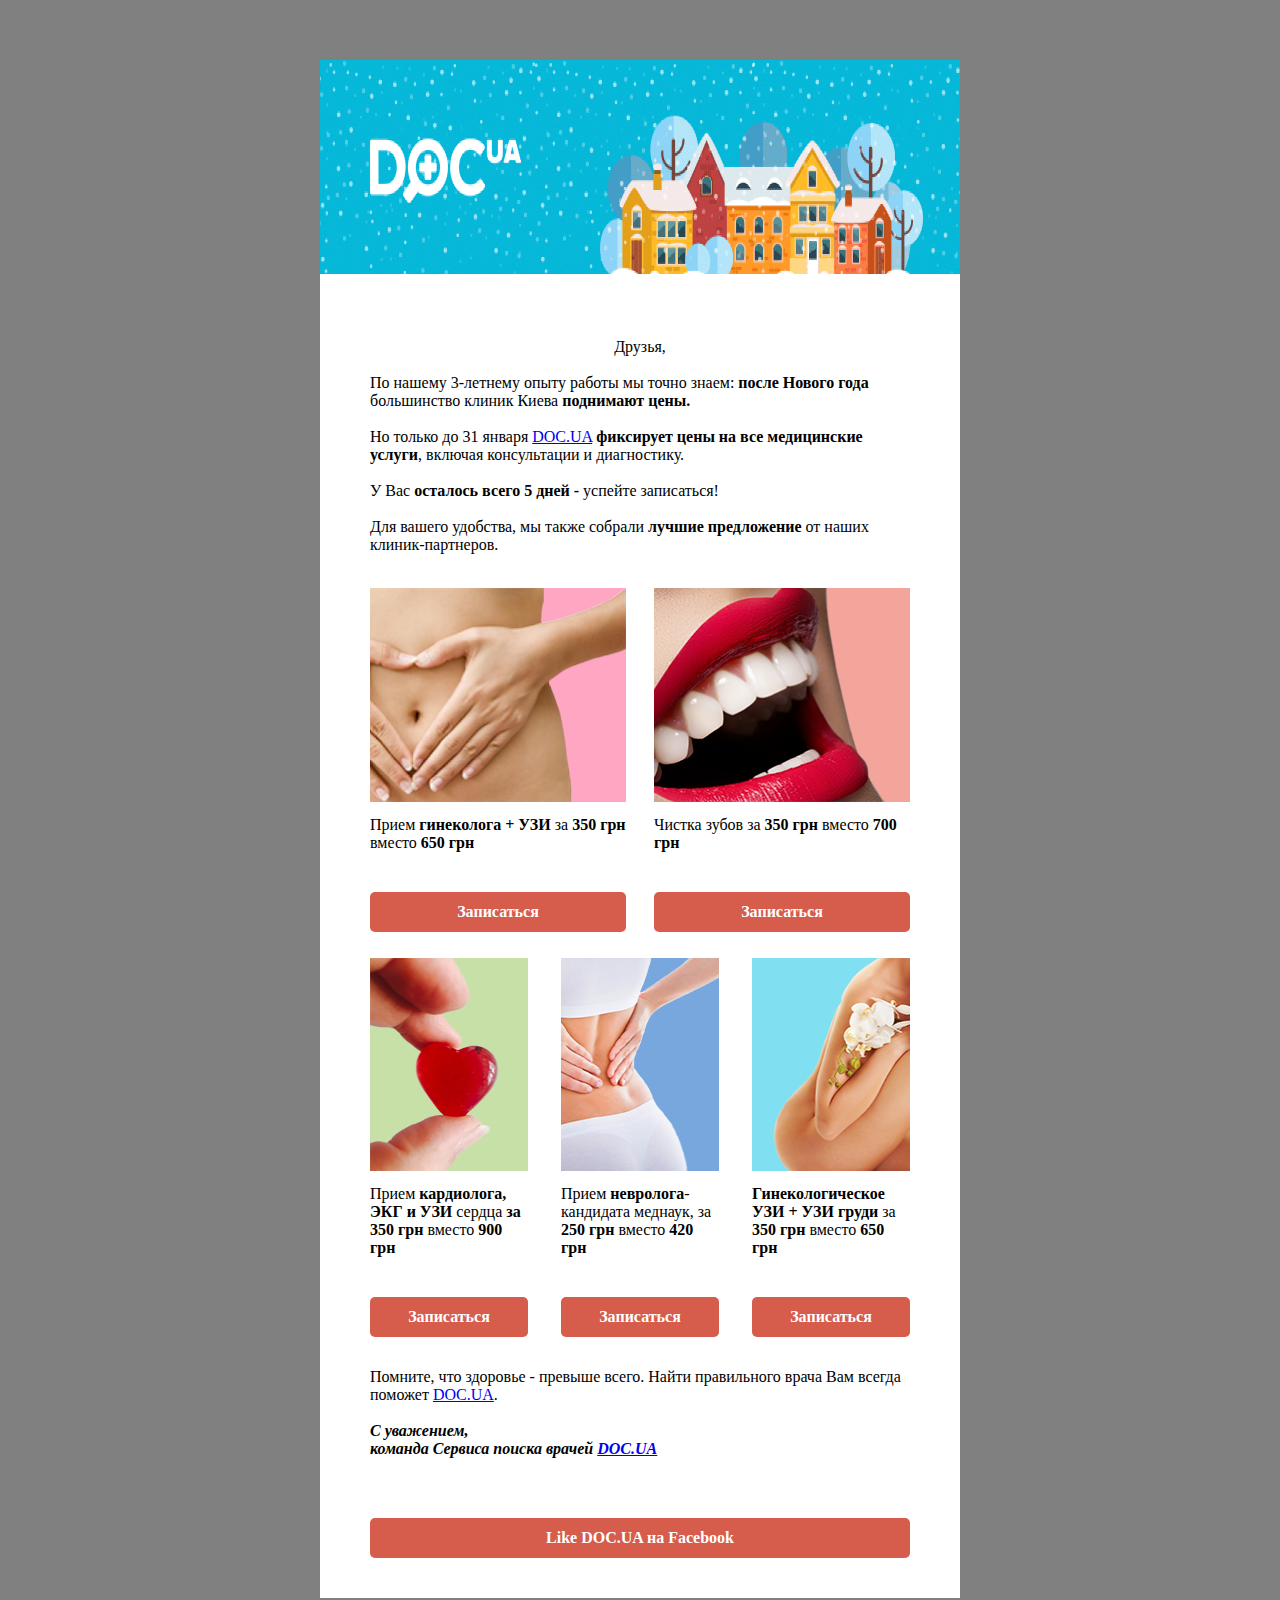
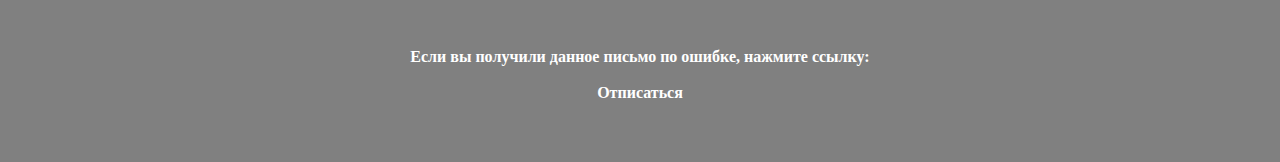
<file: doc_ua/index.html>
<!DOCTYPE html>
<html>

    <head>
        <meta charset="utf-8">
        <title>docua</title>       
        <link rel="stylesheet" href="style.css">
    </head>
    <body>
        <div class="main-wrapper">
            <header>
                <img class="hf" src="header_bg.gif">
            </header>
            <div class="wrapper">
                <div class="main-text">
                    <div align="center">Друзья,</div><br>
                    <div>По нашему 3-летнему опыту работы мы точно знаем: <span>после Нового года</span> большинство клиник Киева <span>поднимают цены.</span></div><br>
                    <div>Но только до 31 января <a href="#">DOC.UA</a> <span>фиксирует цены на все медицинские услуги</span>, включая консультации и диагностику.</div><br>
                    <div>У Вас <span>осталось всего 5 дней -</span> успейте записаться!</div><br>
                    <div>Для вашего удобства, мы также собрали <span>лучшие предложение</span> от наших клиник-партнеров.</div>
                </div>
                <div class="slides">
                    <div class="slide left">
                        <img src="i1.png">
                        <div class="sl-text">Прием <span>гинеколога + УЗИ</span> за <span>350 грн</span> вместо <span>650 грн</span></div>
                        <div class="button"><a href="#">Записаться</a></div>
                    </div>
                     <div class="slide right">
                        <img src="i2.png">
                        <div class="sl-text">Чистка зубов за <span>350 грн</span> вместо <span>700 грн</span></div>
                        <div class="button"><a href="#">Записаться</a></div>
                    </div>
                </div>
                <div class="dop-slides">
                    <div class="minislide left">
                        <img class ="mini" src="i3.png">
                        <div class="sl-text">Прием <span>кардиолога, ЭКГ и УЗИ </span>сердца <span>за 350 грн</span> вместо <span>900 грн</span></div>
                        <div class="minibutton"><a href="#">Записаться</a></div>
                    </div>
                    <div class="minislide left center">
                        <img class ="mini" src="i4.png">
                        <div class="sl-text">Прием <span>невролога</span>-кандидата меднаук, за <span>250 грн</span> вместо <span>420 грн</span></div>
                        <div class="minibutton"><a href="#">Записаться</a></div>
                    </div>
                    <div float class="minislide right">
                        <img class ="mini" src="i5.png">
                        <div class="sl-text"><span>Гинекологическое УЗИ + УЗИ груди</span> за <span>350 грн</span> вместо <span>650 грн</span></div>
                        <div class="minibutton"><a href="#">Записаться</a></div>
                    </div>
                </div>
                <div class="text">
                    <div>Помните, что здоровье - превыше всего. Найти правильного врача Вам всегда поможет <a href="#">DOC.UA</a>.</div><br>
                   <span class="kosalineya">С уважением,<br>команда Сервиса поиска врачей <a href="#">DOC.UA</a></span>
                    <div class="end button"><a href="#">Like DOC.UA на Facebook</a></div>
                </div>
            </div>
        </div>
        <footer>
                <div class="endtext">Если вы получили данное письмо по ошибке, нажмите ссылку:<br><br><a href="#">Отписаться</a></div>
        </footer>
        <div class="clear"></div>
    </body>
</html>
</file>
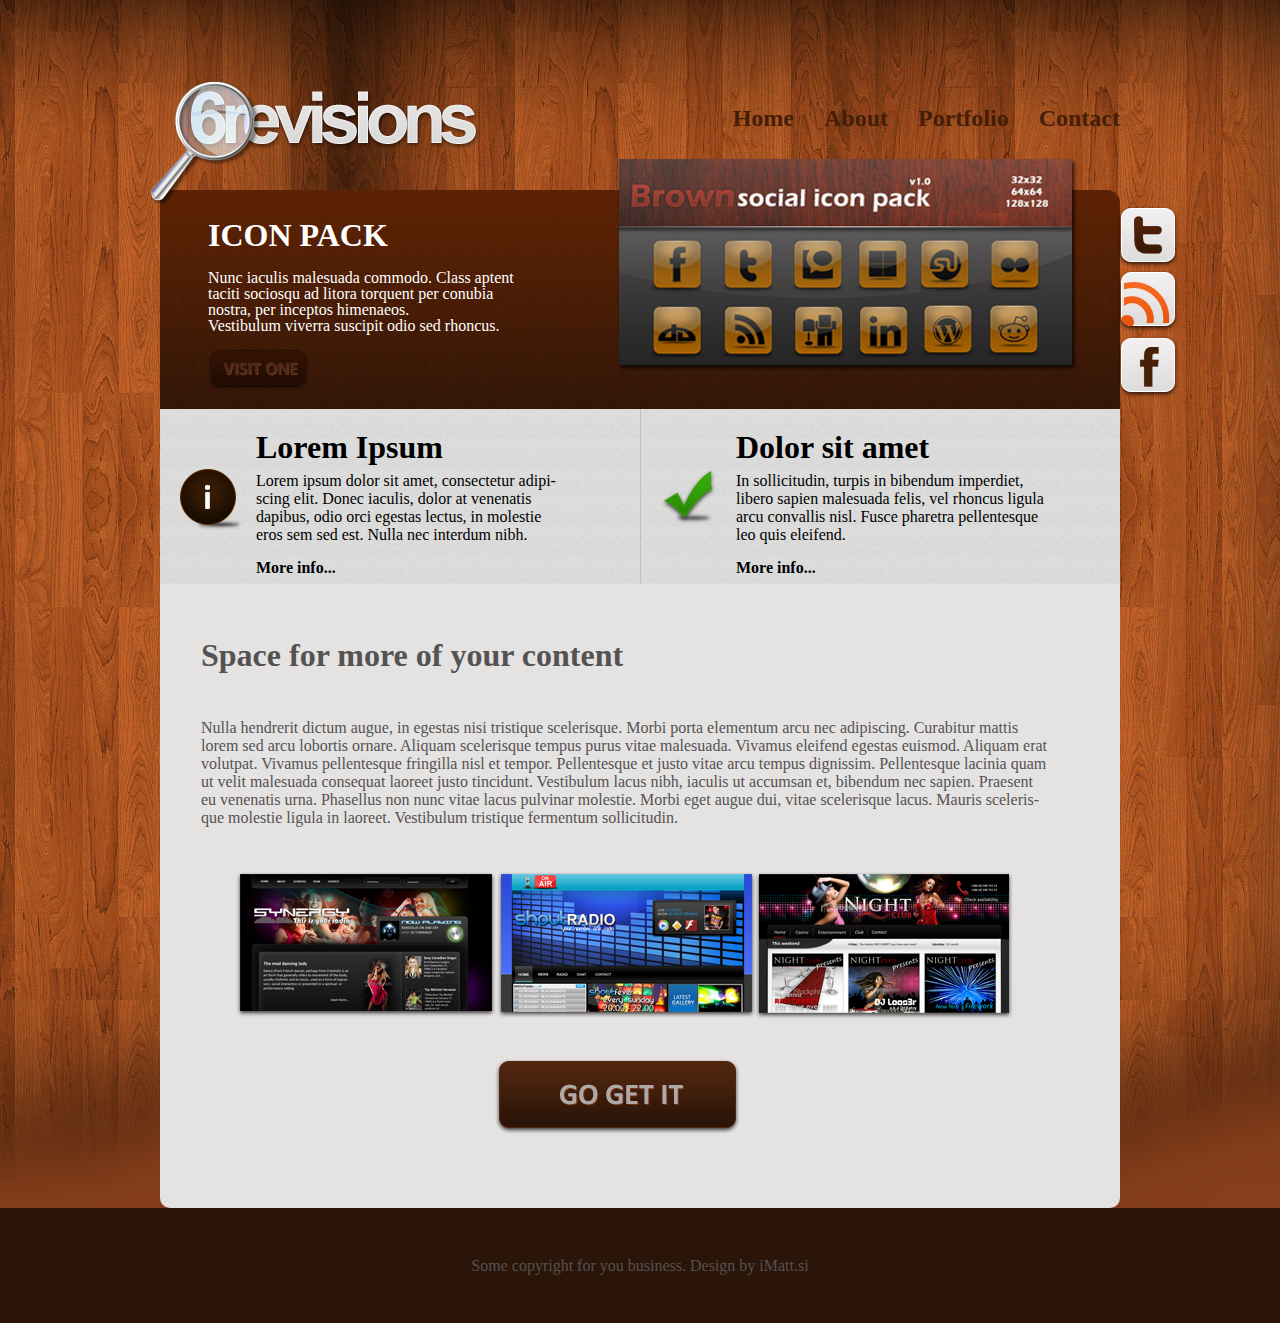
<file: wooden_portfolio/index.html>
<!doctype html>
<html lang="en">
<head>
    <meta charset="UTF-8">
    <title>Wooden Portfolio</title>
    <link rel="stylesheet" href="style.css">
    <link rel="shortcut icon" href="img/ziki-icon.png" type="image/png">
</head>
<body>
    
    <div id="wrap">
        
        <header id="header">
            <div class="container">
                <div id="logo">
                    <img src="img/logo.png" alt="logo">
                </div>
                <div class="navigation">
                    <ul>
                        <li><a href="#">Home</a></li>
                        <li><a href="#">About</a></li>
                        <li><a href="#">Portfolio</a></li>
                        <li><a href="#">Contact</a></li>
                    </ul>
                </div>
            </div>
        </header>

        <div class="icon-pack">
           <div class="container">
              <div class="content">
                  <h1>Icon pack</h1>
                  <p>Nunc iaculis malesuada commodo. Class aptent <br> taciti sociosqu ad litora torquent per conubia
                      <br> nostra, per inceptos himenaeos. <br> Vestibulum viverra suscipit odio sed rhoncus.</p>
                  <a href="#"><img src="img/visit-btn.png" alt="visit"></a>
              </div>
               <div class="icon-pack__child">
                   <img src="img/icon-pack.png" alt="icon-pack">
               </div>
               <div class="icon-pack__social">
                   <img src="img/social-icons.png" alt="social">
               </div>
           </div>
        </div>

        <div class="content">
            <div class="container">
                <div class="info">
                    <div class="icon-block">
                        <img src="img/info-icon.png" alt="info">
                    </div>
                   <div class="text-block">
                       <h1>Lorem Ipsum</h1>
                       <p>Lorem ipsum dolor sit amet, consectetur adipi-<br>scing elit. Donec iaculis, dolor at venenatis
                           <br> dapibus, odio orci egestas lectus, in molestie <br> eros sem sed est. Nulla nec interdum nibh.</p>
                       <b>More info...</b>
                   </div>
                </div>
                <div class="info">
                    <div class="icon-block">
                        <img src="img/confirm-icon.png" alt="confirm">
                    </div>
                    <div class="separator"></div>
                   <div class="text-block">
                       <h1>Dolor sit amet</h1>
                       <p>In sollicitudin, turpis in bibendum imperdiet,<br> libero sapien malesuada felis, vel rhoncus ligula
                           <br> arcu convallis nisl. Fusce pharetra pellentesque <br> leo quis eleifend.</p>
                       <b>More info...</b>
                   </div>
                </div>
                <div class="clearfix"></div>
                <main>
                    <div class="specialized">
                        <h1>Space for more of your content</h1>
                        <p>
                            Nulla hendrerit dictum augue, in egestas nisi tristique scelerisque. Morbi porta elementum arcu nec adipiscing. Curabitur mattis
                            <br>lorem sed arcu lobortis ornare. Aliquam scelerisque tempus purus vitae malesuada. Vivamus eleifend egestas euismod. Aliquam erat
                            <br>volutpat. Vivamus pellentesque fringilla nisl et tempor. Pellentesque et justo vitae arcu tempus dignissim. Pellentesque lacinia quam
                            <br>ut velit malesuada consequat laoreet justo tincidunt. Vestibulum lacus nibh, iaculis ut accumsan et, bibendum nec sapien. Praesent
                            <br>eu venenatis urna. Phasellus non nunc vitae lacus pulvinar molestie. Morbi eget augue dui, vitae scelerisque lacus. Mauris sceleris-
                            <br> que molestie ligula in laoreet. Vestibulum tristique fermentum sollicitudin.  </p>
                        <div class="content-images">
                            <img src="img/content-images.png" alt="content">
                        </div>
                    </div>
                    <a href="#" id="content-btn"><img src="img/content-btn.png" alt="visit"></a>
                </main>
            </div>
        </div>

        <footer>
            <span>Some copyright for you business. Design by iMatt.si</span>
        </footer>
        
    </div>
    
</body>
</html>
</file>
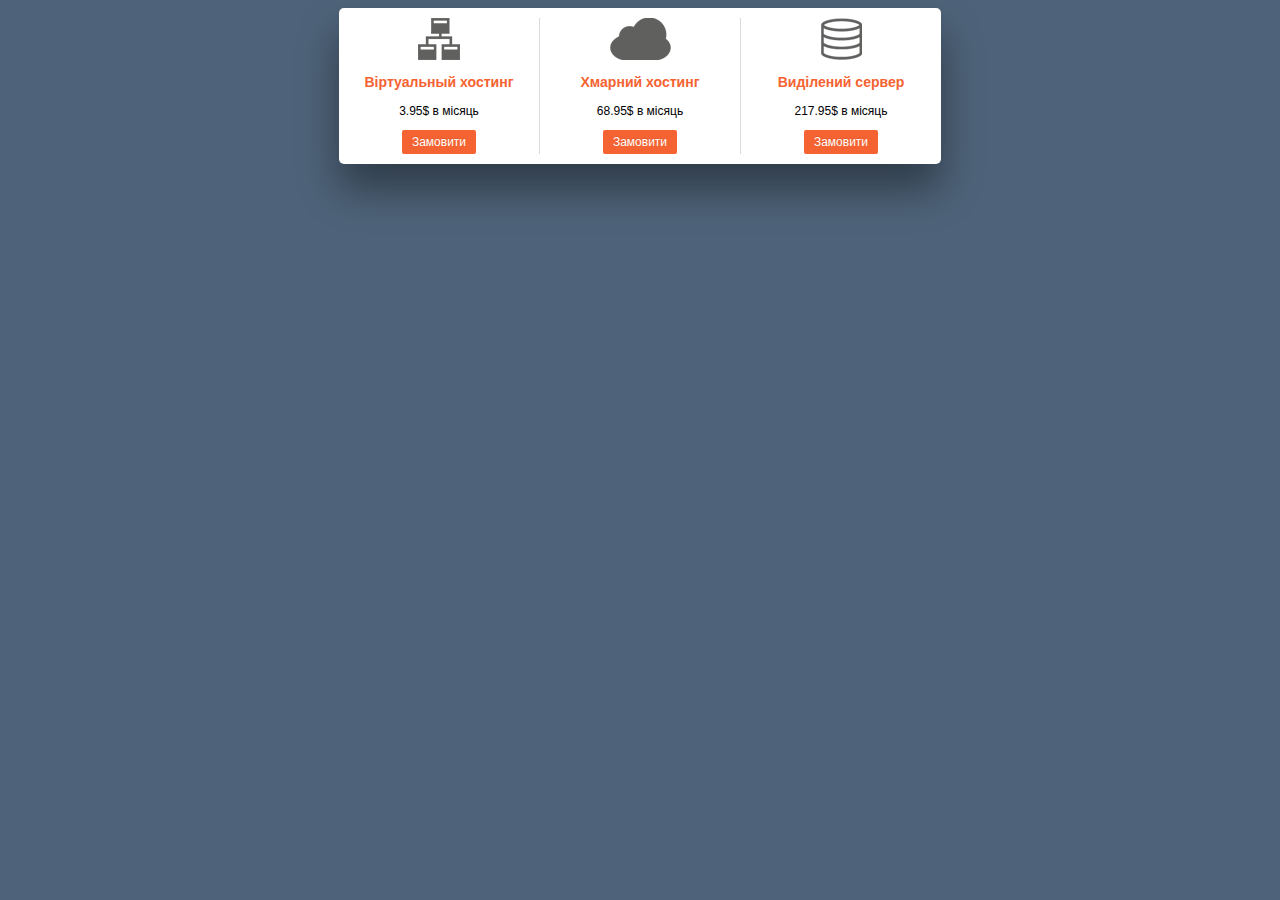
<file: lab8/lab_8_2/index.html>
<!DOCTYPE html>
<html lang="ru">
<head>
<title></title>    
<link rel ="stylesheet" href="css/styles.css">
</head>
<body>
    <div class="hosting">
    <div class="item">
      <div class="icon shared"></div>
      <h3>Віртуальный хостинг</h3>
      <p>3.95$ в місяць</p>
      <a href="#" class="button">Замовити</a>
    </div>
    <div class="item">
     <div class="icon cloud"></div>
     <h3>Хмарний хостинг</h3>
     <p>68.95$ в місяць</p>
     <a href="#" class="button">Замовити</a>
    </div>
    <div class="item">
     <div class="icon dedicated"></div>
     <h3>Виділений сервер</h3>
     <p>217.95$ в місяць</p>
     <a href="#" class="button">Замовити</a>
    </div>
   </div>
</body>
</html>
</file>
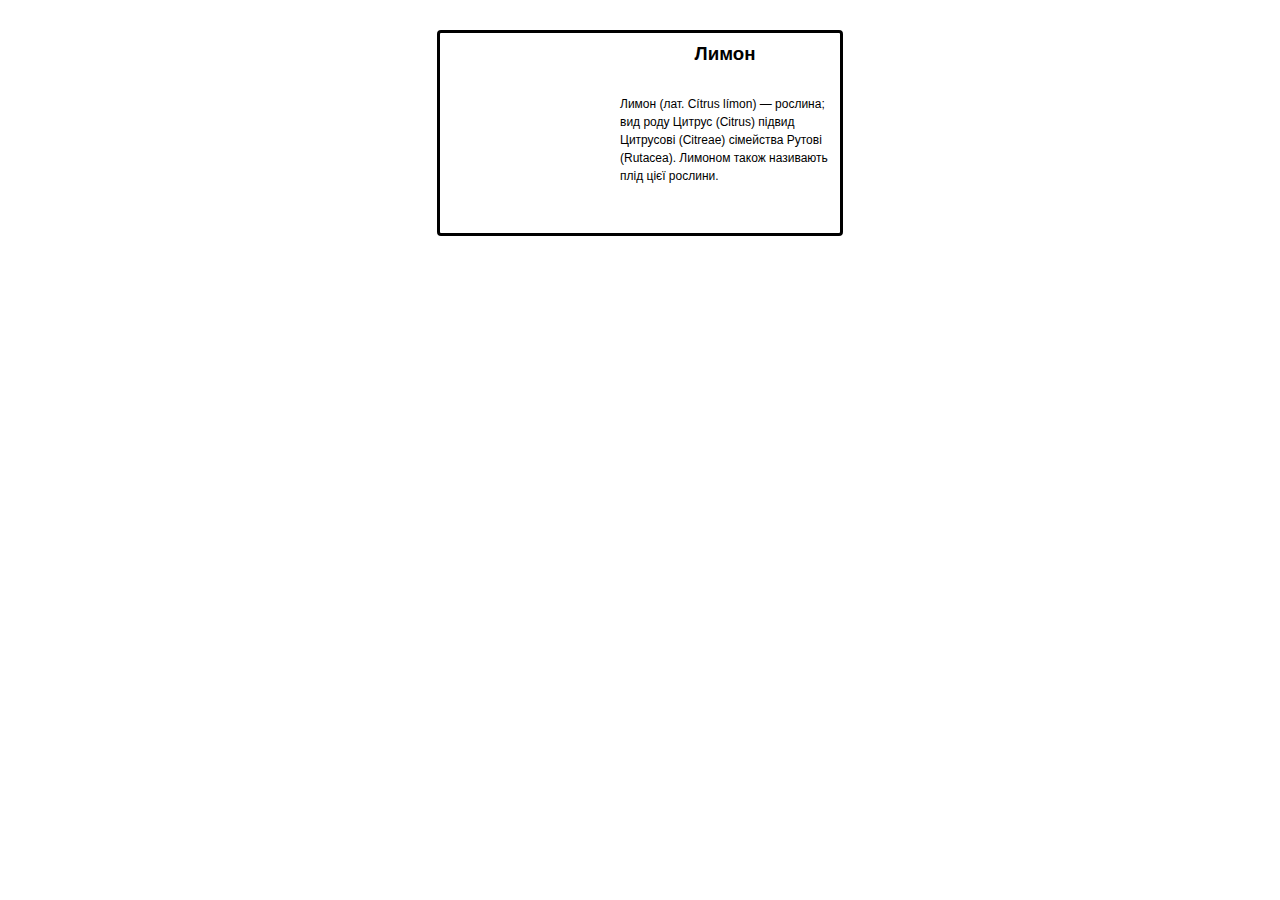
<file: Lab_4/task 1/index.html>
<!DOCTYPE html>
<html lang="en">
<head>
    <meta charset="UTF-8">
    <title>Title</title>
    <link rel="stylesheet" href="style.css">
</head>
<body>
    <div class="myblock">
        <div class="lemon"></div>
        <div class="about-lemon">
            <h3>Лимон</h3>
            <p>Лимон (лат. Cítrus límon) — рослина; вид роду Цитрус (Citrus) підвид Цитрусові (Citreae) сімейства Рутові (Rutacea). Лимоном також називають плід цієї рослини.</p>
        </div>
    </div>
</body>
</html>
</file>
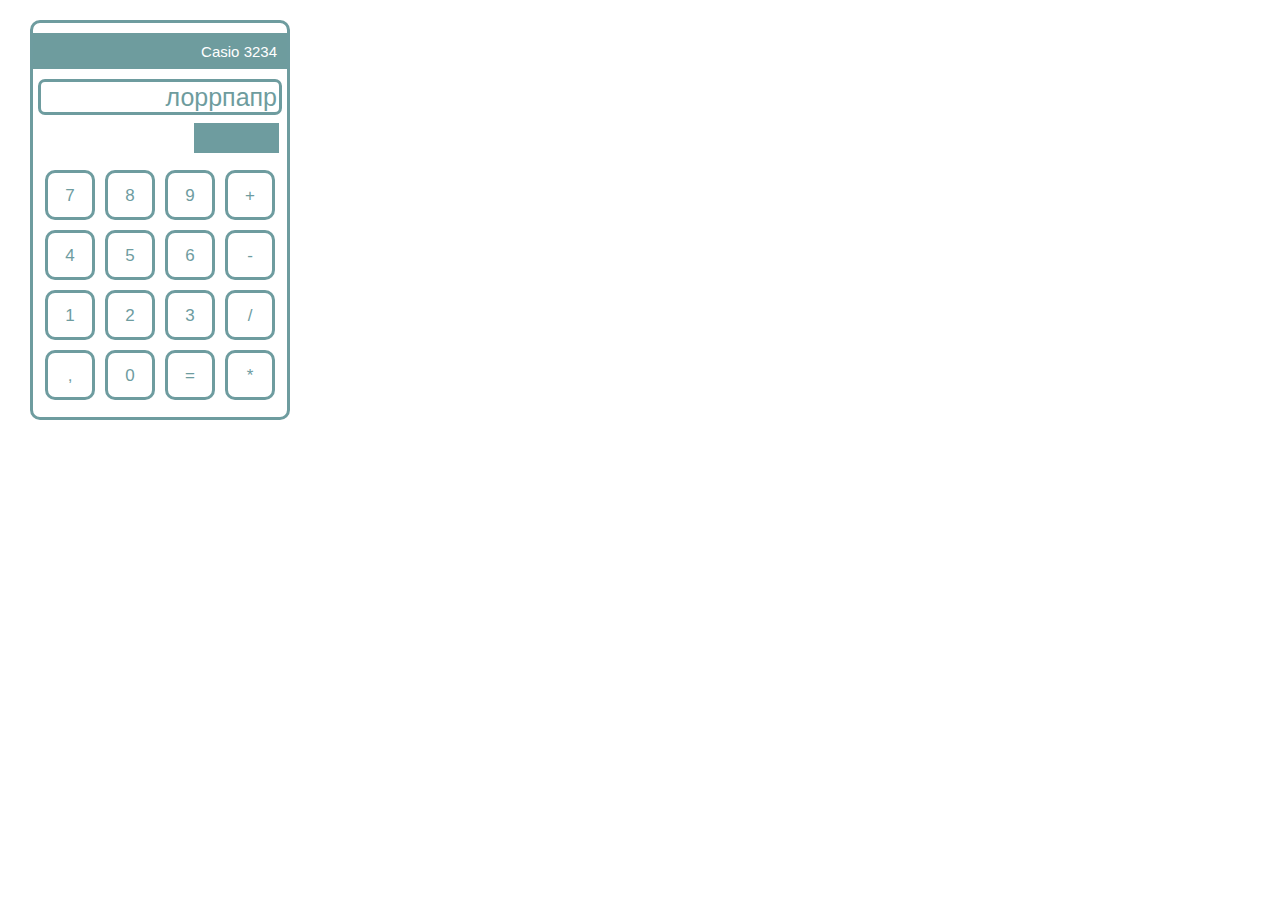
<file: lab_6/task_lr6_2/index.html>
<!DOCTYPE html>
<html lang="ru">
<head>
    <meta charset="UTF-8">
    <title>Lab6_2</title>
    <link rel="stylesheet" href="style.css">
</head>
<body>
   <div class="fullwrap">
       <div class="header"><span>Casio 3234</span></div>
       <input type="text" class="calc-input" value="лоррпапр">
       
       <div class="btn-wrap">
           <div class="calc-btn"></div>
        <div class="clearfix"></div>
        </div>
       <div class="numbers">
           <a href="#" class ="number">7</a>
           <a href="#" class ="number">8</a>
           <a href="#" class ="number">9</a>
           <a href="#" class ="number">+</a>
           <a href="#" class ="number">4</a>
           <a href="#" class ="number">5</a>
           <a href="#" class ="number">6</a>
           <a href="#" class ="number">-</a>
           <a href="#" class ="number">1</a>
           <a href="#" class ="number">2</a>
           <a href="#" class ="number">3</a>
           <a href="#" class ="number">/</a>
           <a href="#" class ="number">,</a>
           <a href="#" class ="number">0</a>
           <a href="#" class ="number">=</a>
           <a href="#" class ="number">*</a>
       </div>
   </div>
</body>
</html>
</file>
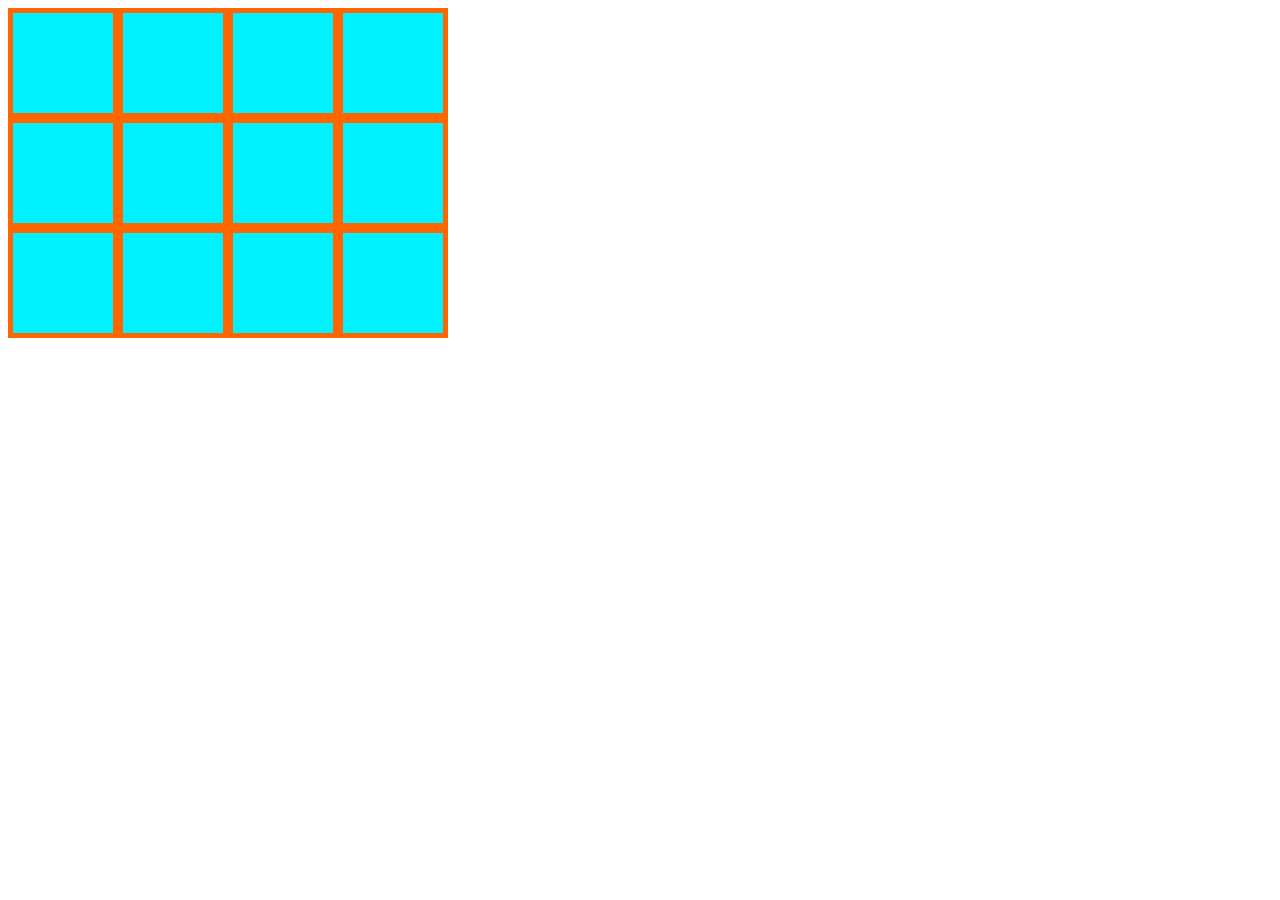
<file: lek7/task1/index.html>
<!DOCTYPE html>
<html lang="ru">
<head>
<link rel="stylesheet" href="css/style.css">
<title>Завдання до лекції #7</title>    
</head>
<body>
    <div class="parent">
        <div class="rows"></div>
        <div class="rows"></div>
        <div class="rows"></div>
        <div class="rows"></div>
        <div class="clearfix"></div>
        <div class="rows"></div>
        <div class="rows"></div>
        <div class="rows"></div>
        <div class="rows"></div>
        <div class="clearfix"></div>
        <div class="rows"></div>
        <div class="rows"></div>
        <div class="rows"></div>
        <div class="rows"></div>
    </div>

</body>
</html>
</file>
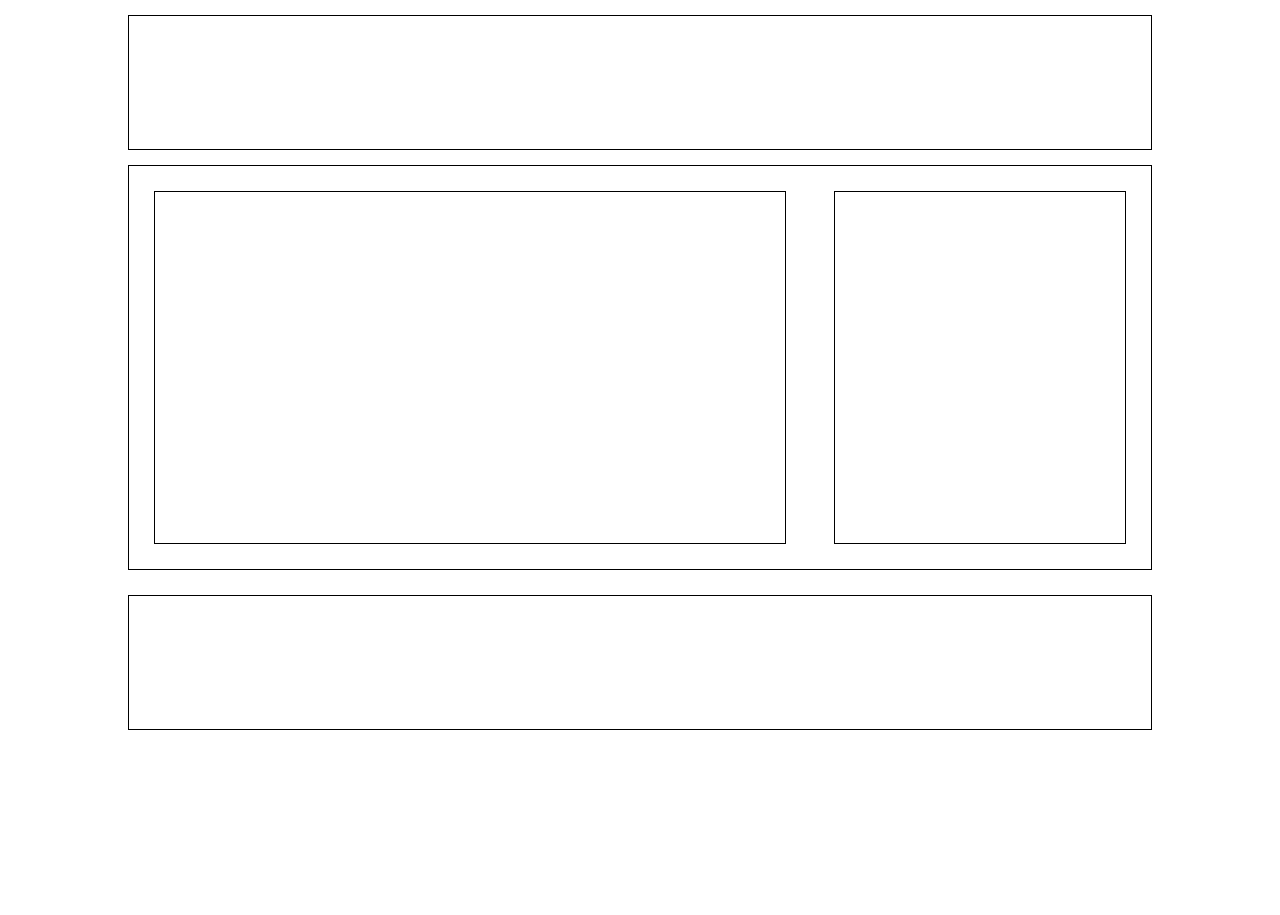
<file: lek7/task2/index.html>
<!DOCTYPE html>
<html lang="ru">
<head>
<link rel="stylesheet" href="css/style.css">
<title>Завдання до леції #7</title>    
</head>
<body>
    <div class="fullwrap">
        <header class="header"></header>
        
        <div class="wrap">
            <main class="main"></main>
            <nav class="sidebar"></nav>
        </div>
        <footer class="footer"></footer>   
        
    </div>
    <div class="clearfix"></div>
</body>
</html>
</file>
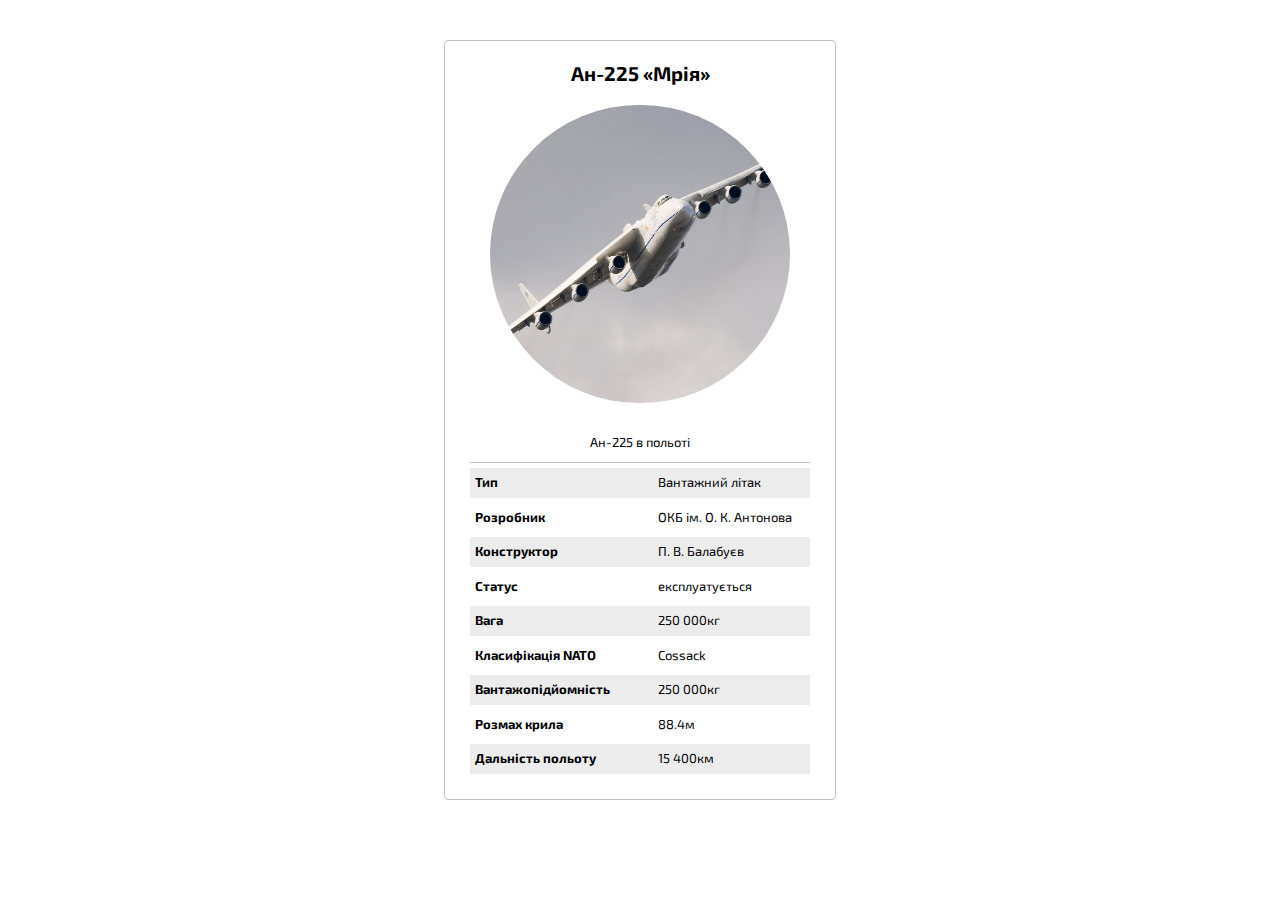
<file: Lab_4/task 2/cossacs.html>
<!DOCTYPE html>
<html lang="en">
<head>
    <meta charset="UTF-8">
    <title>Мрія</title>
    <link rel="stylesheet" href="css/cossacs.css">
    <link href="https://fonts.googleapis.com/css?family=Exo+2:400,700" rel="stylesheet">
</head>
<body>
    <div class="wrap">
        <h1>Ан-225 «Мрія»</h1>
        <img src="cossacs.jpg" alt="Ан-225">
        <p class="info">Ан-225 в польоті</p>
        <p><span class="side">Тип</span> 	Вантажний літак</p>
        <p><span class="side">Розробник</span> ОКБ ім. О. К. Антонова</p>
        <p><span class="side">Конструктор</span> 	П. В. Балабуєв</p>
        <p><span class="side">Статус</span> 	 експлуатується</p>
        <p><span class="side">Вага</span> 250 000кг</p>
        <p><span class="side">Класифікація NATO</span> Cossack</p>
        <p><span class="side">Вантажопідйомність</span> 250 000кг</p>
        <p><span class="side">Розмах крила</span> 88.4м</p>
        <p><span class="side">Дальність польоту</span> 15 400км</p>
    </div>
</body>
</html>
</file>
<file: doc_ua/style.css>
{
    padding:0;
    box-sizing: border-box; 
    margin: 0;
    
}
body{
    max-width: 640px;
    margin: 0 auto;
    background: gray;
    padding: 60px 50px;
}

.clear{
    clear: both;
}
.main-wrapper{
    background: white;
}

.hf{
    width:100%;
}
.wrapper{
    padding-left:50px;
    padding-right: 50px;
}
.main-text{
    margin-top: 60px;
    height:230px;
    margin-bottom: 20px;
}
span{
    font-weight: bold;
}
.slides{
    height:370px;
}
.slide{
    width:256px;
    height: 350px;
    float:left;
}
.left{
    float:left;
}
.right{
    float:right;
}
img{
    width:100%;
    height: 214px;
}
.button{
    width: 100%;
    height: 40px;
    background: #d65c4b;
    border-radius: 5px;
    text-align: center;
    line-height: 40px;
    margin-top: 40px;
}
.button a{
    text-decoration: none;
    color:white;
    font-weight: bold;
    display: block;
}
.dop-slides{
    height:370px;
}
.minislide{
    height:380px;
    width:158px;
}
.center{
    margin-left: 33px;
}
.mini{
    width:158px;
    height:213px;
}
.minibutton{
    width: 100%;
    height: 40px;
    background: #d65c4b;
    border-radius: 5px;
    text-align: center;
    line-height: 40px;
    margin-top: 40px;
}
.minibutton a{
    text-decoration: none;
    color:white;
    font-weight: bold;
    display: block;
}
.end{
    margin-top: 60px;
}
.text{
    height:230px;
    margin-top: 40px;
}
footer{
    text-align: center;
    color:white;
    font-weight: bold;
    margin-top: 50px;
}
footer a{
    text-decoration: none;
    color:white;
}
.kosalineya{
    font-style: oblique;
}
.sl-text{
    margin-top: 10px;
}
</file>
<file: wooden_portfolio/style.css>
* {
    box-sizing: border-box;
    margin: 0;
    padding: 0;
}

body {
    background: #873f1b url("img/bg.png") 125% 0%;
}

.clearfix {
    clear: both;
}


.container {
    width: 100%;
    max-width: 960px;
    margin: 0 auto;
}

#header #logo {
    position: relative;
    display: inline-block;
    margin-top: 80px;
    z-index: 15;
}

#header #logo img {
    margin-bottom: -20px;
    margin-left: -10px;
}

#header .navigation {
    float: right;
    margin-top: 105px;
}

#header .navigation a{
    text-decoration: none;
    color: #441e07;
}

#header .navigation ul {
    list-style-type: none;
}

#header .navigation ul li {
    float: left;
    margin-left: 30px;
    font-weight: bold;
    font-size: 1.5em;
    color: #441e07;
}

.icon-pack .container {
    position: relative;
    height: 219px;
    border-top-right-radius: 13px;
    background: url("img/icon-pack-bg.png") #461a09; 
    z-index: 14;
}

.icon-pack__child {
    position: absolute;
    right: 42px;
    bottom: 33px;
}

.icon-pack__social {
    position: absolute;
    top:16px;
    right: -59px;
}

.icon-pack h1,.icon-pack p {
    line-height: 1rem;
    text-align: justify;
    color: #fff;
}

.icon-pack h1 {
    padding-bottom: 20px;
    text-transform: uppercase;
    line-height: 1.875rem;
}

.icon-pack p {
    padding-bottom: 15px;
}

.icon-pack .content {
    display: inline-block;
    margin:30px 0 20px 48px;
}


.content .info {
    position: relative;
    float: left;
    width: 50%;
    height: 175px;
    padding-top: 30px;
    background: url("img/noise-bg.png") #dadbda;
}


.content .info > .separator {
    position: absolute;
    top: 0;
    width: 1px;
    height:175px;
    background: url("img/separator.png");
}

.content .info .text-block {
    width: 80%;
    float: right;
}

.content .info .icon-block {
    width: 20%;
    float: left;
    padding: 30px 0 0 20px;
}

.info .text-block h1 {
    line-height: 1rem;
    padding-bottom: 17px;
}


.info .text-block p {
    line-height: 18px;
    padding-bottom: 15px;
}


main {
    position: relative;
    background: #e5e2e2;
    border-bottom-right-radius: 10px;
    border-bottom-left-radius: 10px;
    z-index: 21;
}

main .specialized {
    padding-top: 53px;
    padding-left: 41px;
}

main .specialized .content-images img {
    margin: 0 53px 0 0px;
    padding: 0 0 0 35px;
}

main h1,main p {
    color: #545252;
    padding-bottom: 45px;
}

main #content-btn  {
    display: inline-block;
    margin: 36px 0 70px 34.85%;
}


footer {
    min-height: 115px;
    height: 100%;
    display: flex;
    justify-content: center;
    align-items: center;
    background: #2b1408;
    color: #545252;
    
    z-index: 20;
  
}
@media (max-width:980px){
    

    .icon-pack__social{
        display: none;
    }
}
</file>
<file: lab8/lab_8_2/css/styles.css>
body {
    font: 12px Tahoma,Arial,sans-serif;
    background: #4e6379;
   }
   .hosting {
    background: #fff;
    overflow: hidden;
    width: 602px;
    background: #fff    ;
    box-shadow: 0 25px 40px rgba(0,0,0,0.4);
    border-radius: 5px;
    margin: auto;
   }
   .item {
    float: left;
    width: 200px;
    border-left: 1px solid #d9d9d9;
    text-align: center;
    margin: 10px 0;
   }
   .item:first-child {
    border: none; 
    }
   .icon {
    width: 61px; height: 42px;
    background: url(../images/hosting.png) no-repeat;
    margin: auto;
   }
   .cloud { 
       background-position: 0 -42px; 
    }
   .dedicated { 
       background-position: 0 -84px;
    }
   h3 { 
       color: #f56332; 
    }
   .button {
    background: #f56332;
    display: inline-block;
    padding: 5px 10px;
    text-decoration: none;
    color: #fff;
    text-shadow: 0 -1px 0 rgba(0,0,0,0.1);
    border-radius: 2px;
   }
</file>
<file: Lab_4/task 1/style.css>
* {
    margin: 0;
    padding: 0;
    font-family: Arial, sans-serif;
}
.myblock{
    width: 400px;
    height: 200px;
    border: 3px solid black;
    border-radius: 4px;
    margin: 30px auto;
}
.lemon{
    width: 180px;
    height: 180px;
    margin: 10px auto;
    background: url(https://cdn4.iconfinder.com/data/icons/Limon_iContainer/512/Grapefruit.png);
    
    background-size: contain;
    background-position: 50%;
    border-radius: 5px;
    float: left;
}
.about-lemon h3 {
    text-align: center;
    padding: 10px;
}
.about-lemon p {
    font-size: 12px;
    line-height: 150%;
    margin: 20px auto;
}
</file>
<file: lab_6/task_lr6_2/style.css>
* {
    margin: 0;
    box-sizing: border-box;
}


.fullwrap {
    margin: 20px 30px;
    width: 260px;
    border: 3px solid #6e9c9f;
    height: 400px;
    border-radius: 10px;
    font-family: Arial, Helvetica, sans-serif;
}

.header {
    width: 100%;
    height: 36px;
    margin-top: 10px;
    background-color: #6e9c9e;
    font-size: 15px;
    color: #fff;
    padding: 10px;
}

.header span {
    float: right;
}

.calc-input {
    width: max-content;
    margin: 10px 5px 8px 5px;
    width: 244px;
    height: 36px;
    border: 3px solid #6e9c9f;
    border-radius: 7px;
    text-align: right;
    font-size: 25px;
    color: #6e9c9e;
}

.btn-wrap {
    width: 100%;
}

.calc-btn {
    height: 30px;
    width: 85px;
    background-color: #6e9c9f;
    float: right;
    margin: 0 8px 5px 0;
}

.clearfix {
    clear: both;
}

.numbers {
    margin: 7px;
}

a{
    text-decoration: none;
}
a:hover{
    color:red;
}
a:active{
    background:aquamarine;
}
.number {
    display: inline-block;
    width: 50px;
    height: 50px;
    margin: 5px;
    border: 3px solid #6e9c9f;
    border-radius: 10px;
    float: left;
    color: #6e9c9f;
    text-align: center;
    line-height: 45px;
    font-size: 17px;
}
</file>
<file: lek7/task1/css/style.css>
.parent {
  min-height: 20px;
  background: #FF6600;
  float:left;
}
.rows {
  width: 100px;
  height: 100px;
  background: #00F1FF;
  margin: 5px;
  float:left;
}
.clearfix{
  clear:both;
}
</file>
<file: lek7/task2/css/style.css>
* {
	margin: 0;
	padding: 0;
	box-sizing: border-box;
}

.fullwrap {
	width: 80%;
	height: 100vh;
	margin: 0 auto;
}


.header {
	margin: 15px 0;
	width: 100%;
	height: 15%;
	border: 1px solid #000;
}

.wrap {
	padding: 25px;
	width: 100%;
	height: 45%;
	border: 1px solid #000;
}

.main {
	width: 65%;
	height: 100%;
	border: 1px solid #000;
	float: left;
}

.sidebar {
	width: 30%;
	height: 100%;
	border: 1px solid #000;
	float: right;
}

.footer{
	margin: 25px 0;
	height: 15%;
	border: 1px solid #000;
}

.clearfix {
	clear: both;
}
</file>
<file: Lab_4/task 2/css/cossacs.css>
* {
    margin: 0;
}
html, body {
    font-family: 'Exo 2', sans-serif;
}
.wrap{
    width: 350px;
    margin: 40px auto;
    border: 1px solid #c0c0c0;
    padding: 20px;
    border-radius: 4px;
}
h1{
    font-size: 20px;
    text-align: center;
    margin-bottom: 20px;
}
img{
    width: 300px;
    display: block;
    margin: 20px auto;
    border-radius: 300px;
    box-shadow: 10px #454545;
}
p{
    font-size: 13px;
    line-height: 150%;
    margin: 5px;
    padding: 5px;
    
}
.info{
    text-align: center;
    border-bottom: 20px solid;
    border-bottom: 1px solid #c0c0c0;
    padding: 10px;
}
.side{
    font-weight: 700;
    width: 180px;
    display:  inline-block;
}

p:nth-last-child(2n-1){
    background: #ececec;
}
</file>
